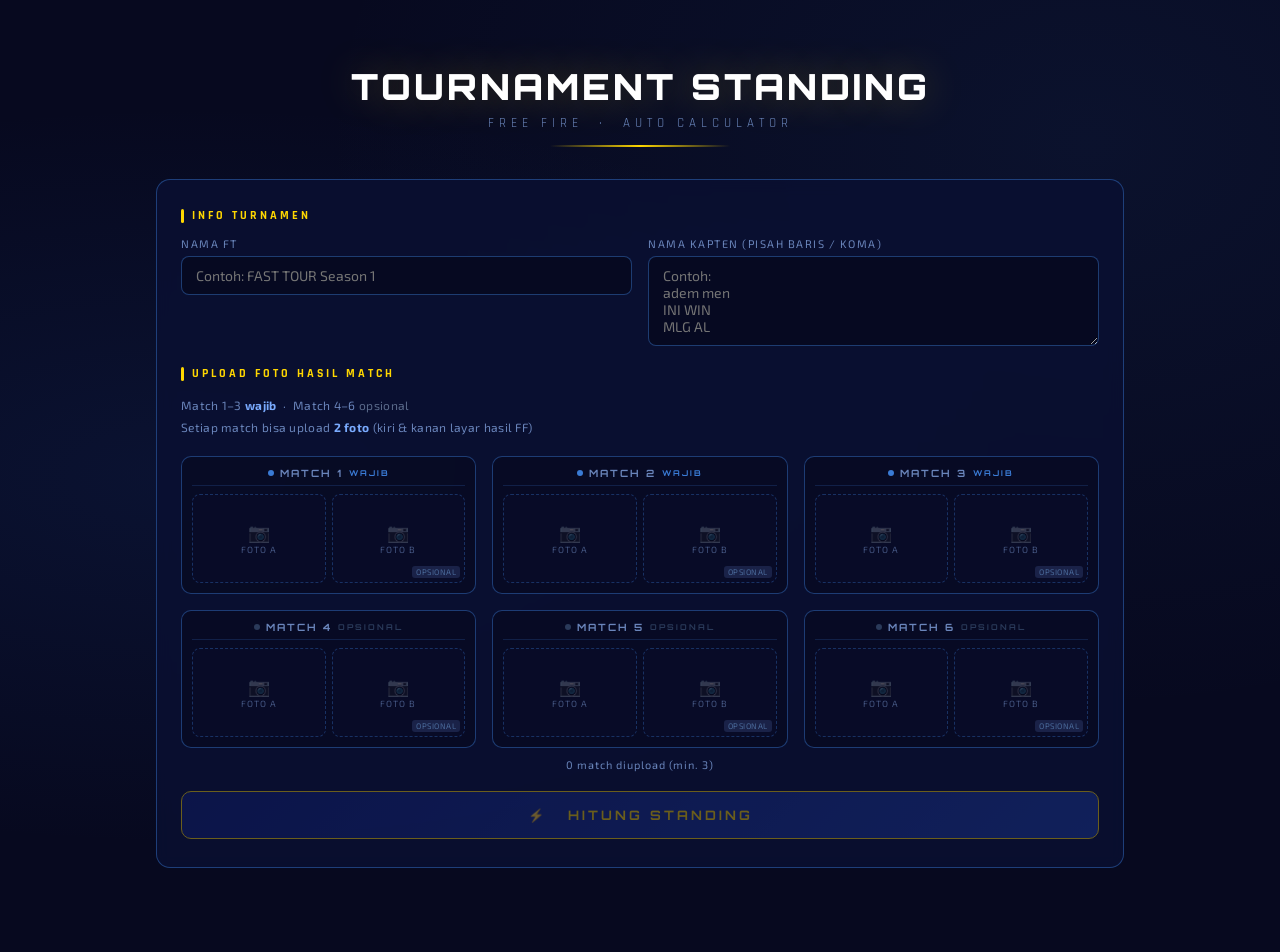
<file: index.html>
<!DOCTYPE html>
<html lang="id">
<head>
  <meta charset="UTF-8">
  <meta name="viewport" content="width=device-width, initial-scale=1.0">
  <title>FF Tournament Standing Calculator</title>
  <link rel="preconnect" href="https://fonts.googleapis.com">
  <link href="https://fonts.googleapis.com/css2?family=Rajdhani:wght@400;500;600;700&family=Orbitron:wght@400;700;900&family=Exo+2:wght@300;400;600;700&display=swap" rel="stylesheet">
  <link rel="stylesheet" href="style.css">
</head>
<body>

<div class="container">
  <div class="header">
    <div class="header-title">Tournament Standing</div>
    <div class="header-sub">Free Fire &nbsp;·&nbsp; Auto Calculator</div>
  </div>

  <!-- FORM -->
  <div class="form-section" id="formSection">

    <div class="section-label">Info Turnamen</div>
    <div class="input-row">
      <div class="input-group">
        <span class="input-label">Nama FT</span>
        <input type="text" id="ftName" placeholder="Contoh: FAST TOUR Season 1">
      </div>
      <div class="input-group">
        <span class="input-label">Nama Kapten (pisah baris / koma)</span>
        <textarea id="captainNames" placeholder="Contoh:&#10;adem men&#10;INI WIN&#10;MLG AL"></textarea>
      </div>
    </div>

    <div class="section-label" style="margin-top:20px;">Upload Foto Hasil Match</div>
    <p class="upload-hint">
      Match 1–3 <strong style="color:#7aabff;">wajib</strong> &nbsp;·&nbsp; Match 4–6 <span style="color:#5a6a8a;">opsional</span>
      <br>Setiap match bisa upload <strong style="color:#7aabff;">2 foto</strong> (kiri & kanan layar hasil FF)
    </p>

    <div id="matchGrid" class="match-outer-grid"></div>
    <div class="match-count-info" id="matchCountInfo">0 match diupload (min. 3)</div>

    <button class="btn-calculate" id="btnCalculate" onclick="calculate()" disabled>
      ⚡ &nbsp; Hitung Standing
    </button>
  </div>

  <!-- RESULT -->
  <div class="result-section" id="resultSection">
    <div class="result-card">
      <div class="result-title">
        <h2>Overall</h2>
        <h3>Standings</h3>
      </div>

      <div class="table-wrap">
        <table class="standings-table">
          <thead>
            <tr>
              <th>No.</th>
              <th style="text-align:left">Team Name</th>
              <th>Booyah</th>
              <th>Kills</th>
              <th>ST Points</th>
              <th>Total Pts</th>
              <th>Juara</th>
            </tr>
          </thead>
          <tbody id="standingsBody"></tbody>
        </table>
      </div>

      <div class="breakdown-toggle">
        <button class="btn-toggle" onclick="toggleBreakdown()">Detail Per Match ▾</button>
      </div>
      <div class="breakdown-wrap" id="breakdownWrap">
        <div class="breakdown-scroll">
          <table id="breakdownTable"></table>
        </div>
      </div>

      <div class="ft-credit">
        <span>FT by &nbsp;</span><strong id="ftCreditName">—</strong>
      </div>
    </div>

    <button class="btn-reset" onclick="resetAll()">↺ &nbsp; Hitung Ulang / Reset</button>
  </div>
</div>

<!-- LOADING -->
<div class="loading-overlay" id="loadingOverlay">
  <div class="loader-ring"></div>
  <div class="loading-text">Memproses Data</div>
  <div class="loading-step" id="loadingStep">Mempersiapkan foto...</div>
</div>

<!-- TOAST -->
<div class="toast" id="toast"></div>

<script src="app.js"></script>
</body>
</html>
</file>
<file: style.css>
*{margin:0;padding:0;box-sizing:border-box;}

:root{
  --gold:#FFD700;
  --gold2:#FFC200;
  --blue-dark:#07091f;
  --blue-mid:#0d1a4a;
  --blue-light:#1a2d6e;
  --blue-accent:#2356b8;
  --blue-bright:#3a7bd5;
  --border-gold:rgba(255,215,0,0.55);
  --border-blue:rgba(58,123,213,0.45);
  --text-main:#ddeaff;
  --text-muted:#6a85bb;
}

body{
  font-family:'Exo 2',sans-serif;
  background:var(--blue-dark);
  color:var(--text-main);
  min-height:100vh;
  overflow-x:hidden;
  background-image:
    radial-gradient(ellipse at 15% 50%,rgba(35,86,184,0.12) 0%,transparent 55%),
    radial-gradient(ellipse at 85% 15%,rgba(58,123,213,0.08) 0%,transparent 50%);
}

.container{
  max-width:1000px;
  margin:0 auto;
  padding:20px 16px 60px;
}

/* HEADER */
.header{
  text-align:center;
  padding:44px 20px 32px;
}
.header::after{
  content:'';
  display:block;
  width:180px;height:2px;
  margin:14px auto 0;
  background:linear-gradient(90deg,transparent,var(--gold),transparent);
}
.header-title{
  font-family:'Orbitron',monospace;
  font-size:clamp(20px,5vw,36px);
  font-weight:900;
  letter-spacing:3px;
  text-transform:uppercase;
  color:#fff;
  text-shadow:0 0 40px rgba(255,215,0,0.3);
}
.header-sub{
  font-family:'Rajdhani',sans-serif;
  font-size:13px;
  letter-spacing:5px;
  color:var(--text-muted);
  margin-top:6px;
  text-transform:uppercase;
}

/* FORM */
.form-section{
  background:rgba(10,16,50,0.85);
  border:1px solid var(--border-blue);
  border-radius:14px;
  padding:28px 24px;
  margin-bottom:24px;
  backdrop-filter:blur(8px);
}

.section-label{
  font-family:'Rajdhani',sans-serif;
  font-size:12px;font-weight:700;
  letter-spacing:3px;text-transform:uppercase;
  color:var(--gold);
  margin-bottom:14px;
  display:flex;align-items:center;gap:8px;
}
.section-label::before{
  content:'';
  display:inline-block;
  width:3px;height:14px;
  background:var(--gold);
  border-radius:2px;
  flex-shrink:0;
}

.input-row{
  display:grid;
  grid-template-columns:1fr 1fr;
  gap:16px;
  margin-bottom:4px;
}
@media(max-width:580px){.input-row{grid-template-columns:1fr;}}

.input-group{display:flex;flex-direction:column;gap:6px;}
.input-label{
  font-size:11px;
  letter-spacing:1.5px;
  color:var(--text-muted);
  text-transform:uppercase;
}

input[type=text], textarea{
  background:rgba(7,9,31,0.8);
  border:1px solid var(--border-blue);
  border-radius:8px;
  padding:10px 14px;
  color:var(--text-main);
  font-family:'Exo 2',sans-serif;
  font-size:14px;
  outline:none;
  transition:border-color 0.2s,box-shadow 0.2s;
  width:100%;
}
input[type=text]:focus, textarea:focus{
  border-color:var(--gold);
  box-shadow:0 0 0 2px rgba(255,215,0,0.08);
}
textarea{
  resize:vertical;
  min-height:90px;
}

.upload-hint{
  font-size:12px;
  color:var(--text-muted);
  margin-bottom:18px;
  line-height:1.8;
  letter-spacing:0.3px;
}

/* MATCH OUTER GRID: 3 columns (match 1, 2, 3 per row) */
.match-outer-grid{
  display:grid;
  grid-template-columns:repeat(3,1fr);
  gap:16px;
}
@media(max-width:680px){.match-outer-grid{grid-template-columns:repeat(2,1fr);}}
@media(max-width:420px){.match-outer-grid{grid-template-columns:1fr;}}

/* Each match block */
.match-block{
  background:rgba(7,9,31,0.6);
  border:1px solid var(--border-blue);
  border-radius:10px;
  padding:10px;
  display:flex;
  flex-direction:column;
  gap:8px;
}
.match-block-title{
  font-family:'Orbitron',monospace;
  font-size:10px;
  font-weight:700;
  letter-spacing:2px;
  text-transform:uppercase;
  color:var(--text-muted);
  text-align:center;
  padding-bottom:6px;
  border-bottom:1px solid rgba(58,123,213,0.2);
  display:flex;
  align-items:center;
  justify-content:center;
  gap:6px;
}
.match-block-title .req-dot{
  width:6px;height:6px;border-radius:50%;
  background:#3a7bd5;flex-shrink:0;
}
.match-block-title .opt-dot{
  width:6px;height:6px;border-radius:50%;
  background:#2a3a5a;flex-shrink:0;
}

/* Slot inside each match block */
.slot-row{
  display:grid;
  grid-template-columns:1fr 1fr;
  gap:6px;
}

.match-slot{
  border:1.5px dashed rgba(58,123,213,0.35);
  border-radius:8px;
  aspect-ratio:3/2;
  display:flex;
  flex-direction:column;
  align-items:center;
  justify-content:center;
  cursor:pointer;
  transition:border-color 0.2s, background 0.2s;
  position:relative;
  overflow:hidden;
  background:rgba(10,14,46,0.4);
  min-height:60px;
}
.match-slot:hover{
  border-color:var(--gold);
  background:rgba(255,215,0,0.02);
}
.match-slot.has-image{
  border-style:solid;
  border-color:rgba(255,215,0,0.5);
}
.match-slot.has-image:hover{
  border-color:#fff;
}

.slot-icon{
  font-size:18px;
  opacity:0.25;
  line-height:1;
  margin-bottom:3px;
}
.slot-label{
  font-size:9px;
  letter-spacing:1px;
  color:var(--text-muted);
  text-transform:uppercase;
  opacity:0.6;
}

.slot-preview{
  position:absolute;
  inset:0;
  width:100%;
  height:100%;
  object-fit:cover;
  border-radius:7px;
  display:block;
}
.slot-overlay{
  position:absolute;
  inset:0;
  background:rgba(0,0,0,0.55);
  display:flex;
  align-items:center;
  justify-content:center;
  opacity:0;
  transition:opacity 0.2s;
  border-radius:7px;
}
.match-slot.has-image:hover .slot-overlay{opacity:1;}

.remove-btn{
  background:rgba(200,40,40,0.85);
  border:none;color:#fff;
  padding:5px 10px;
  border-radius:5px;
  cursor:pointer;
  font-size:11px;
  font-family:'Exo 2',sans-serif;
  letter-spacing:0.5px;
}

.slot-opt-badge{
  position:absolute;
  bottom:4px;right:4px;
  font-size:8px;
  letter-spacing:0.5px;
  background:rgba(30,40,80,0.8);
  color:#4a6a9a;
  padding:1px 4px;
  border-radius:3px;
  text-transform:uppercase;
  pointer-events:none;
}

input[type=file]{display:none;}

.match-count-info{
  font-size:11px;
  color:var(--text-muted);
  text-align:center;
  margin-top:10px;
  letter-spacing:1px;
}

/* CALCULATE BUTTON */
.btn-calculate{
  width:100%;
  padding:15px;
  margin-top:20px;
  background:linear-gradient(135deg,#122070,#1e3d9e);
  border:1px solid var(--gold);
  border-radius:10px;
  color:var(--gold);
  font-family:'Orbitron',monospace;
  font-size:13px;font-weight:700;
  letter-spacing:3px;
  text-transform:uppercase;
  cursor:pointer;
  transition:all 0.2s;
  position:relative;
  overflow:hidden;
}
.btn-calculate:hover:not(:disabled){
  background:linear-gradient(135deg,#1e3d9e,#2a56cc);
  transform:translateY(-1px);
  box-shadow:0 4px 20px rgba(255,215,0,0.12);
}
.btn-calculate:disabled{
  opacity:0.4;
  cursor:not-allowed;
}

/* LOADING */
.loading-overlay{
  display:none;
  position:fixed;inset:0;z-index:999;
  background:rgba(5,7,22,0.92);
  flex-direction:column;
  align-items:center;justify-content:center;
  gap:18px;
}
.loading-overlay.active{display:flex;}
.loader-ring{
  width:56px;height:56px;border-radius:50%;
  border:3px solid rgba(255,215,0,0.12);
  border-top-color:var(--gold);
  animation:spin 0.75s linear infinite;
}
@keyframes spin{to{transform:rotate(360deg);}}
.loading-text{
  font-family:'Rajdhani',sans-serif;
  font-size:13px;letter-spacing:4px;
  color:var(--text-muted);
  text-transform:uppercase;
}
.loading-step{
  font-family:'Exo 2',sans-serif;
  font-size:13px;color:var(--gold);
  min-height:20px;text-align:center;
  max-width:320px;line-height:1.5;
}

/* RESULT */
.result-section{display:none;}
.result-section.visible{display:block;}

.result-card{
  background:linear-gradient(180deg,#0c1232 0%,#070d24 100%);
  border:1px solid rgba(58,123,213,0.35);
  border-radius:16px;
  overflow:hidden;
  padding:32px 20px 24px;
  position:relative;
}
.result-card::before{
  content:'';
  position:absolute;top:0;left:0;right:0;height:2px;
  background:linear-gradient(90deg,transparent,var(--gold),transparent);
}

.result-title{text-align:center;margin-bottom:28px;}
.result-title h2{
  font-family:'Orbitron',monospace;
  font-size:clamp(22px,5vw,36px);
  font-weight:900;letter-spacing:5px;
  text-transform:uppercase;color:#fff;
  line-height:1.1;
}
.result-title h3{
  font-family:'Orbitron',monospace;
  font-size:clamp(14px,3vw,24px);
  font-weight:700;letter-spacing:6px;
  text-transform:uppercase;color:rgba(255,255,255,0.8);
  margin-top:2px;
}
.result-title::after{
  content:'';display:block;
  width:70px;height:2px;
  margin:14px auto 0;
  background:linear-gradient(90deg,transparent,var(--gold),transparent);
}

/* TABLE */
.table-wrap{overflow-x:auto;}
.standings-table{
  width:100%;
  border-collapse:separate;
  border-spacing:0 5px;
  min-width:480px;
}
.standings-table th{
  font-family:'Rajdhani',sans-serif;
  font-size:10px;font-weight:700;
  letter-spacing:2px;color:var(--text-muted);
  text-transform:uppercase;
  padding:6px 10px;text-align:center;
}

.table-row td{
  padding:11px 10px;
  background:rgba(20,38,100,0.45);
  font-size:14px;text-align:center;
  border-top:1px solid rgba(58,123,213,0.15);
  border-bottom:1px solid rgba(5,10,35,0.7);
  vertical-align:middle;
  transition:background 0.15s;
}
.table-row:hover td{background:rgba(30,55,130,0.5);}
.table-row td:first-child{
  border-left:1px solid rgba(58,123,213,0.15);
  border-radius:8px 0 0 8px;
  font-family:'Orbitron',monospace;
  font-size:12px;font-weight:700;
  color:var(--text-muted);
  width:55px;
}
.table-row td:last-child{
  border-right:1px solid rgba(58,123,213,0.15);
  border-radius:0 8px 8px 0;
  width:60px;
}
.table-row td:nth-child(2){text-align:left;font-weight:600;font-size:14px;}

.rank-1 td{background:linear-gradient(135deg,rgba(255,185,0,0.14),rgba(255,140,0,0.07))!important;border-color:rgba(255,185,0,0.35)!important;}
.rank-2 td{background:linear-gradient(135deg,rgba(170,185,200,0.1),rgba(130,150,170,0.05))!important;border-color:rgba(170,185,200,0.25)!important;}
.rank-3 td{background:linear-gradient(135deg,rgba(175,85,25,0.13),rgba(135,65,15,0.07))!important;border-color:rgba(175,95,30,0.28)!important;}
.rank-1 td:first-child{color:var(--gold);}
.rank-2 td:first-child{color:#b0bec5;}
.rank-3 td:first-child{color:#cd7f32;}

.num-cell{font-family:'Rajdhani',sans-serif;font-weight:700;font-size:15px;}
.total-pts{font-family:'Orbitron',monospace;font-weight:700;font-size:13px;color:#7aabff;}
.rank-1 .total-pts{color:var(--gold);}
.rank-2 .total-pts{color:#b0bec5;}
.rank-3 .total-pts{color:#cd7f32;}
.trophy{font-size:17px;}

/* FT CREDIT */
.ft-credit{
  text-align:center;
  margin-top:22px;padding-top:16px;
  border-top:1px solid rgba(58,123,213,0.18);
}
.ft-credit span{
  font-family:'Rajdhani',sans-serif;
  font-size:12px;letter-spacing:4px;
  color:var(--text-muted);text-transform:uppercase;
}
.ft-credit strong{
  color:var(--gold);
  font-size:15px;letter-spacing:2px;
  font-family:'Orbitron',monospace;
}

/* BREAKDOWN */
.breakdown-toggle{text-align:center;margin-top:18px;}
.btn-toggle{
  background:transparent;
  border:1px solid var(--border-blue);
  border-radius:8px;
  color:var(--text-muted);
  padding:7px 18px;
  font-family:'Exo 2',sans-serif;
  font-size:11px;letter-spacing:2px;
  cursor:pointer;transition:all 0.2s;text-transform:uppercase;
}
.btn-toggle:hover{border-color:var(--gold);color:var(--gold);}

.breakdown-wrap{display:none;margin-top:16px;}
.breakdown-wrap.visible{display:block;}
.breakdown-scroll{overflow-x:auto;}
.breakdown-scroll table{
  width:100%;border-collapse:collapse;font-size:11px;min-width:500px;
}
.breakdown-scroll th{
  background:rgba(7,12,40,0.8);
  padding:7px 10px;
  font-family:'Rajdhani',sans-serif;
  letter-spacing:1px;color:var(--text-muted);
  text-transform:uppercase;font-size:10px;
  border:1px solid rgba(58,123,213,0.18);
  white-space:nowrap;
}
.breakdown-scroll td{
  padding:6px 10px;
  border:1px solid rgba(20,40,100,0.5);
  text-align:center;color:var(--text-main);
}
.breakdown-scroll tr:nth-child(even) td{background:rgba(13,26,74,0.25);}

/* RESET */
.btn-reset{
  width:100%;padding:12px;margin-top:14px;
  background:transparent;
  border:1px solid var(--border-blue);
  border-radius:10px;
  color:var(--text-muted);
  font-family:'Exo 2',sans-serif;
  font-size:12px;letter-spacing:2px;
  text-transform:uppercase;cursor:pointer;transition:all 0.2s;
}
.btn-reset:hover{border-color:rgba(200,50,50,0.45);color:#ff8080;}

/* TOAST */
.toast{
  position:fixed;bottom:24px;right:24px;z-index:9999;
  background:rgba(160,25,25,0.95);
  border:1px solid rgba(255,100,100,0.35);
  border-radius:10px;padding:14px 18px;
  max-width:310px;font-size:13px;color:#fff;
  display:none;
  line-height:1.5;
}
.toast.visible{display:block;}
</file>
<file: Public/style.css>
*{margin:0;padding:0;box-sizing:border-box;}

:root{
  --gold:#FFD700;
  --gold2:#FFC200;
  --blue-dark:#07091f;
  --blue-mid:#0d1a4a;
  --blue-light:#1a2d6e;
  --blue-accent:#2356b8;
  --blue-bright:#3a7bd5;
  --border-gold:rgba(255,215,0,0.55);
  --border-blue:rgba(58,123,213,0.45);
  --text-main:#ddeaff;
  --text-muted:#6a85bb;
}

body{
  font-family:'Exo 2',sans-serif;
  background:var(--blue-dark);
  color:var(--text-main);
  min-height:100vh;
  overflow-x:hidden;
  background-image:
    radial-gradient(ellipse at 15% 50%,rgba(35,86,184,0.12) 0%,transparent 55%),
    radial-gradient(ellipse at 85% 15%,rgba(58,123,213,0.08) 0%,transparent 50%);
}

.container{
  max-width:1000px;
  margin:0 auto;
  padding:20px 16px 60px;
}

/* HEADER */
.header{
  text-align:center;
  padding:44px 20px 32px;
}
.header::after{
  content:'';
  display:block;
  width:180px;height:2px;
  margin:14px auto 0;
  background:linear-gradient(90deg,transparent,var(--gold),transparent);
}
.header-title{
  font-family:'Orbitron',monospace;
  font-size:clamp(20px,5vw,36px);
  font-weight:900;
  letter-spacing:3px;
  text-transform:uppercase;
  color:#fff;
  text-shadow:0 0 40px rgba(255,215,0,0.3);
}
.header-sub{
  font-family:'Rajdhani',sans-serif;
  font-size:13px;
  letter-spacing:5px;
  color:var(--text-muted);
  margin-top:6px;
  text-transform:uppercase;
}

/* FORM */
.form-section{
  background:rgba(10,16,50,0.85);
  border:1px solid var(--border-blue);
  border-radius:14px;
  padding:28px 24px;
  margin-bottom:24px;
  backdrop-filter:blur(8px);
}

.section-label{
  font-family:'Rajdhani',sans-serif;
  font-size:12px;font-weight:700;
  letter-spacing:3px;text-transform:uppercase;
  color:var(--gold);
  margin-bottom:14px;
  display:flex;align-items:center;gap:8px;
}
.section-label::before{
  content:'';
  display:inline-block;
  width:3px;height:14px;
  background:var(--gold);
  border-radius:2px;
  flex-shrink:0;
}

.input-row{
  display:grid;
  grid-template-columns:1fr 1fr;
  gap:16px;
  margin-bottom:4px;
}
@media(max-width:580px){.input-row{grid-template-columns:1fr;}}

.input-group{display:flex;flex-direction:column;gap:6px;}
.input-label{
  font-size:11px;
  letter-spacing:1.5px;
  color:var(--text-muted);
  text-transform:uppercase;
}

input[type=text], textarea{
  background:rgba(7,9,31,0.8);
  border:1px solid var(--border-blue);
  border-radius:8px;
  padding:10px 14px;
  color:var(--text-main);
  font-family:'Exo 2',sans-serif;
  font-size:14px;
  outline:none;
  transition:border-color 0.2s,box-shadow 0.2s;
  width:100%;
}
input[type=text]:focus, textarea:focus{
  border-color:var(--gold);
  box-shadow:0 0 0 2px rgba(255,215,0,0.08);
}
textarea{
  resize:vertical;
  min-height:90px;
}

.upload-hint{
  font-size:12px;
  color:var(--text-muted);
  margin-bottom:18px;
  line-height:1.8;
  letter-spacing:0.3px;
}

/* MATCH OUTER GRID: 3 columns (match 1, 2, 3 per row) */
.match-outer-grid{
  display:grid;
  grid-template-columns:repeat(3,1fr);
  gap:16px;
}
@media(max-width:680px){.match-outer-grid{grid-template-columns:repeat(2,1fr);}}
@media(max-width:420px){.match-outer-grid{grid-template-columns:1fr;}}

/* Each match block */
.match-block{
  background:rgba(7,9,31,0.6);
  border:1px solid var(--border-blue);
  border-radius:10px;
  padding:10px;
  display:flex;
  flex-direction:column;
  gap:8px;
}
.match-block-title{
  font-family:'Orbitron',monospace;
  font-size:10px;
  font-weight:700;
  letter-spacing:2px;
  text-transform:uppercase;
  color:var(--text-muted);
  text-align:center;
  padding-bottom:6px;
  border-bottom:1px solid rgba(58,123,213,0.2);
  display:flex;
  align-items:center;
  justify-content:center;
  gap:6px;
}
.match-block-title .req-dot{
  width:6px;height:6px;border-radius:50%;
  background:#3a7bd5;flex-shrink:0;
}
.match-block-title .opt-dot{
  width:6px;height:6px;border-radius:50%;
  background:#2a3a5a;flex-shrink:0;
}

/* Slot inside each match block */
.slot-row{
  display:grid;
  grid-template-columns:1fr 1fr;
  gap:6px;
}

.match-slot{
  border:1.5px dashed rgba(58,123,213,0.35);
  border-radius:8px;
  aspect-ratio:3/2;
  display:flex;
  flex-direction:column;
  align-items:center;
  justify-content:center;
  cursor:pointer;
  transition:border-color 0.2s, background 0.2s;
  position:relative;
  overflow:hidden;
  background:rgba(10,14,46,0.4);
  min-height:60px;
}
.match-slot:hover{
  border-color:var(--gold);
  background:rgba(255,215,0,0.02);
}
.match-slot.has-image{
  border-style:solid;
  border-color:rgba(255,215,0,0.5);
}
.match-slot.has-image:hover{
  border-color:#fff;
}

.slot-icon{
  font-size:18px;
  opacity:0.25;
  line-height:1;
  margin-bottom:3px;
}
.slot-label{
  font-size:9px;
  letter-spacing:1px;
  color:var(--text-muted);
  text-transform:uppercase;
  opacity:0.6;
}

.slot-preview{
  position:absolute;
  inset:0;
  width:100%;
  height:100%;
  object-fit:cover;
  border-radius:7px;
  display:block;
}
.slot-overlay{
  position:absolute;
  inset:0;
  background:rgba(0,0,0,0.55);
  display:flex;
  align-items:center;
  justify-content:center;
  opacity:0;
  transition:opacity 0.2s;
  border-radius:7px;
}
.match-slot.has-image:hover .slot-overlay{opacity:1;}

.remove-btn{
  background:rgba(200,40,40,0.85);
  border:none;color:#fff;
  padding:5px 10px;
  border-radius:5px;
  cursor:pointer;
  font-size:11px;
  font-family:'Exo 2',sans-serif;
  letter-spacing:0.5px;
}

.slot-opt-badge{
  position:absolute;
  bottom:4px;right:4px;
  font-size:8px;
  letter-spacing:0.5px;
  background:rgba(30,40,80,0.8);
  color:#4a6a9a;
  padding:1px 4px;
  border-radius:3px;
  text-transform:uppercase;
  pointer-events:none;
}

input[type=file]{display:none;}

.match-count-info{
  font-size:11px;
  color:var(--text-muted);
  text-align:center;
  margin-top:10px;
  letter-spacing:1px;
}

/* CALCULATE BUTTON */
.btn-calculate{
  width:100%;
  padding:15px;
  margin-top:20px;
  background:linear-gradient(135deg,#122070,#1e3d9e);
  border:1px solid var(--gold);
  border-radius:10px;
  color:var(--gold);
  font-family:'Orbitron',monospace;
  font-size:13px;font-weight:700;
  letter-spacing:3px;
  text-transform:uppercase;
  cursor:pointer;
  transition:all 0.2s;
  position:relative;
  overflow:hidden;
}
.btn-calculate:hover:not(:disabled){
  background:linear-gradient(135deg,#1e3d9e,#2a56cc);
  transform:translateY(-1px);
  box-shadow:0 4px 20px rgba(255,215,0,0.12);
}
.btn-calculate:disabled{
  opacity:0.4;
  cursor:not-allowed;
}

/* LOADING */
.loading-overlay{
  display:none;
  position:fixed;inset:0;z-index:999;
  background:rgba(5,7,22,0.92);
  flex-direction:column;
  align-items:center;justify-content:center;
  gap:18px;
}
.loading-overlay.active{display:flex;}
.loader-ring{
  width:56px;height:56px;border-radius:50%;
  border:3px solid rgba(255,215,0,0.12);
  border-top-color:var(--gold);
  animation:spin 0.75s linear infinite;
}
@keyframes spin{to{transform:rotate(360deg);}}
.loading-text{
  font-family:'Rajdhani',sans-serif;
  font-size:13px;letter-spacing:4px;
  color:var(--text-muted);
  text-transform:uppercase;
}
.loading-step{
  font-family:'Exo 2',sans-serif;
  font-size:13px;color:var(--gold);
  min-height:20px;text-align:center;
  max-width:320px;line-height:1.5;
}

/* RESULT */
.result-section{display:none;}
.result-section.visible{display:block;}

.result-card{
  background:linear-gradient(180deg,#0c1232 0%,#070d24 100%);
  border:1px solid rgba(58,123,213,0.35);
  border-radius:16px;
  overflow:hidden;
  padding:32px 20px 24px;
  position:relative;
}
.result-card::before{
  content:'';
  position:absolute;top:0;left:0;right:0;height:2px;
  background:linear-gradient(90deg,transparent,var(--gold),transparent);
}

.result-title{text-align:center;margin-bottom:28px;}
.result-title h2{
  font-family:'Orbitron',monospace;
  font-size:clamp(22px,5vw,36px);
  font-weight:900;letter-spacing:5px;
  text-transform:uppercase;color:#fff;
  line-height:1.1;
}
.result-title h3{
  font-family:'Orbitron',monospace;
  font-size:clamp(14px,3vw,24px);
  font-weight:700;letter-spacing:6px;
  text-transform:uppercase;color:rgba(255,255,255,0.8);
  margin-top:2px;
}
.result-title::after{
  content:'';display:block;
  width:70px;height:2px;
  margin:14px auto 0;
  background:linear-gradient(90deg,transparent,var(--gold),transparent);
}

/* TABLE */
.table-wrap{overflow-x:auto;}
.standings-table{
  width:100%;
  border-collapse:separate;
  border-spacing:0 5px;
  min-width:480px;
}
.standings-table th{
  font-family:'Rajdhani',sans-serif;
  font-size:10px;font-weight:700;
  letter-spacing:2px;color:var(--text-muted);
  text-transform:uppercase;
  padding:6px 10px;text-align:center;
}

.table-row td{
  padding:11px 10px;
  background:rgba(20,38,100,0.45);
  font-size:14px;text-align:center;
  border-top:1px solid rgba(58,123,213,0.15);
  border-bottom:1px solid rgba(5,10,35,0.7);
  vertical-align:middle;
  transition:background 0.15s;
}
.table-row:hover td{background:rgba(30,55,130,0.5);}
.table-row td:first-child{
  border-left:1px solid rgba(58,123,213,0.15);
  border-radius:8px 0 0 8px;
  font-family:'Orbitron',monospace;
  font-size:12px;font-weight:700;
  color:var(--text-muted);
  width:55px;
}
.table-row td:last-child{
  border-right:1px solid rgba(58,123,213,0.15);
  border-radius:0 8px 8px 0;
  width:60px;
}
.table-row td:nth-child(2){text-align:left;font-weight:600;font-size:14px;}

.rank-1 td{background:linear-gradient(135deg,rgba(255,185,0,0.14),rgba(255,140,0,0.07))!important;border-color:rgba(255,185,0,0.35)!important;}
.rank-2 td{background:linear-gradient(135deg,rgba(170,185,200,0.1),rgba(130,150,170,0.05))!important;border-color:rgba(170,185,200,0.25)!important;}
.rank-3 td{background:linear-gradient(135deg,rgba(175,85,25,0.13),rgba(135,65,15,0.07))!important;border-color:rgba(175,95,30,0.28)!important;}
.rank-1 td:first-child{color:var(--gold);}
.rank-2 td:first-child{color:#b0bec5;}
.rank-3 td:first-child{color:#cd7f32;}

.num-cell{font-family:'Rajdhani',sans-serif;font-weight:700;font-size:15px;}
.total-pts{font-family:'Orbitron',monospace;font-weight:700;font-size:13px;color:#7aabff;}
.rank-1 .total-pts{color:var(--gold);}
.rank-2 .total-pts{color:#b0bec5;}
.rank-3 .total-pts{color:#cd7f32;}
.trophy{font-size:17px;}

/* FT CREDIT */
.ft-credit{
  text-align:center;
  margin-top:22px;padding-top:16px;
  border-top:1px solid rgba(58,123,213,0.18);
}
.ft-credit span{
  font-family:'Rajdhani',sans-serif;
  font-size:12px;letter-spacing:4px;
  color:var(--text-muted);text-transform:uppercase;
}
.ft-credit strong{
  color:var(--gold);
  font-size:15px;letter-spacing:2px;
  font-family:'Orbitron',monospace;
}

/* BREAKDOWN */
.breakdown-toggle{text-align:center;margin-top:18px;}
.btn-toggle{
  background:transparent;
  border:1px solid var(--border-blue);
  border-radius:8px;
  color:var(--text-muted);
  padding:7px 18px;
  font-family:'Exo 2',sans-serif;
  font-size:11px;letter-spacing:2px;
  cursor:pointer;transition:all 0.2s;text-transform:uppercase;
}
.btn-toggle:hover{border-color:var(--gold);color:var(--gold);}

.breakdown-wrap{display:none;margin-top:16px;}
.breakdown-wrap.visible{display:block;}
.breakdown-scroll{overflow-x:auto;}
.breakdown-scroll table{
  width:100%;border-collapse:collapse;font-size:11px;min-width:500px;
}
.breakdown-scroll th{
  background:rgba(7,12,40,0.8);
  padding:7px 10px;
  font-family:'Rajdhani',sans-serif;
  letter-spacing:1px;color:var(--text-muted);
  text-transform:uppercase;font-size:10px;
  border:1px solid rgba(58,123,213,0.18);
  white-space:nowrap;
}
.breakdown-scroll td{
  padding:6px 10px;
  border:1px solid rgba(20,40,100,0.5);
  text-align:center;color:var(--text-main);
}
.breakdown-scroll tr:nth-child(even) td{background:rgba(13,26,74,0.25);}

/* RESET */
.btn-reset{
  width:100%;padding:12px;margin-top:14px;
  background:transparent;
  border:1px solid var(--border-blue);
  border-radius:10px;
  color:var(--text-muted);
  font-family:'Exo 2',sans-serif;
  font-size:12px;letter-spacing:2px;
  text-transform:uppercase;cursor:pointer;transition:all 0.2s;
}
.btn-reset:hover{border-color:rgba(200,50,50,0.45);color:#ff8080;}

/* TOAST */
.toast{
  position:fixed;bottom:24px;right:24px;z-index:9999;
  background:rgba(160,25,25,0.95);
  border:1px solid rgba(255,100,100,0.35);
  border-radius:10px;padding:14px 18px;
  max-width:310px;font-size:13px;color:#fff;
  display:none;
  line-height:1.5;
}
.toast.visible{display:block;}
</file>
